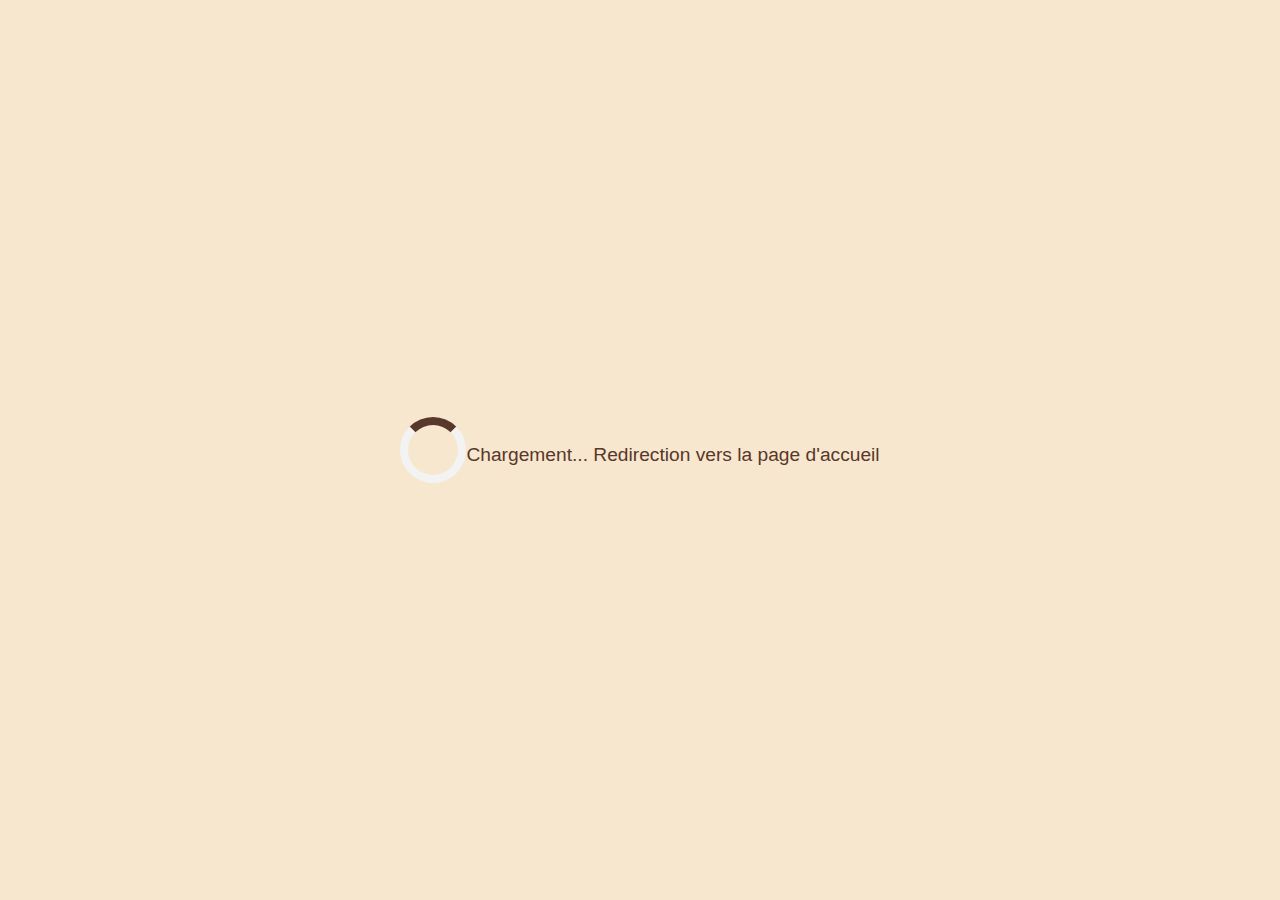
<file: index.html>
<!DOCTYPE html>
<html lang="fr">
  <head>
    <meta charset="UTF-8" />
    <meta name="viewport" content="width=device-width, initial-scale=1.0" />
    <title>Portfolio - Redirection</title>
    <meta http-equiv="refresh" content="3; url=/docs/index.html" />
    <!-- Redirection vers /docs/index.html -->

    <!-- Redirection après 3 secondes -->
    <style>
      /* Style du body */
      body {
        display: flex;
        justify-content: center;
        align-items: center;
        height: 100vh;
        margin: 0;
        background-color: #f7e7ce; /* Couleur de fond douce */
        font-family: Arial, sans-serif;
      }

      /* Style du spinner */
      .spinner {
        border: 8px solid #f3f3f3; /* Couleur de l'arrière-plan du spinner */
        border-top: 8px solid #59372b; /* Couleur de l'arc du spinner */
        border-radius: 50%;
        width: 50px;
        height: 50px;
        animation: spin 2s linear infinite;
      }

      /* Animation du spinner */
      @keyframes spin {
        0% {
          transform: rotate(0deg);
        }
        100% {
          transform: rotate(360deg);
        }
      }

      /* Style du texte */
      .loading-text {
        font-size: 1.2rem;
        color: #59372b;
        margin-top: 10px;
      }
    </style>
  </head>
  <body>
    <div class="spinner"></div>
    <div class="loading-text">
      Chargement... Redirection vers la page d'accueil
    </div>
  </body>
</html>
</file>
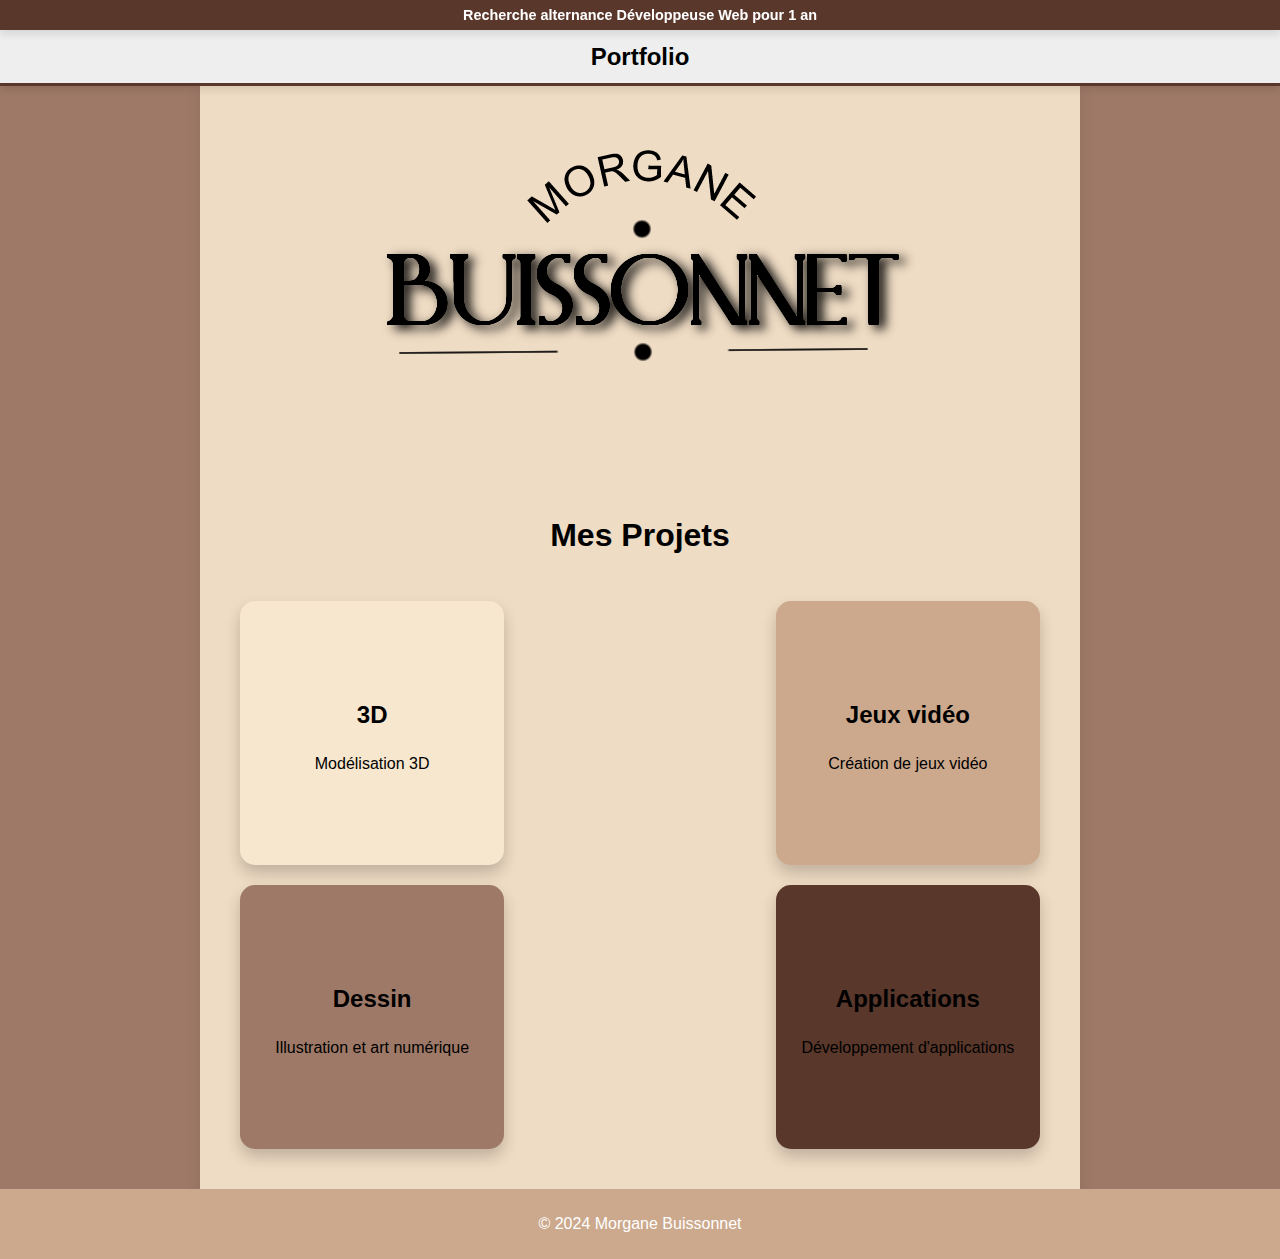
<file: docs/index.html>
<!DOCTYPE html>
<html lang="fr">
  <head>
    <meta charset="UTF-8" />
    <meta name="viewport" content="width=device-width, initial-scale=1.0" />
    <title>Portfolio - Accueil</title>
    <link rel="stylesheet" href="static/css/style.css" />
  </head>
  <body>
    <!-- Barre d'annonce défilante avec slider -->
    <div class="announcement-bar">
      <div class="announcement-bar__slider">
        <p>Recherche alternance Développeuse Web pour 1 an</p>
      </div>
    </div>

    <!-- Header -->
    <header>
      <h2>Portfolio</h2>
    </header>

    <!-- Conteneur principal (la "feuille") -->
    <div class="content-wrapper">
      <!-- Logo sous le header -->
      <div class="logo-container">
        <img src="static/images/portfolio_logo.png" alt="Portfolio Logo" />
      </div>

      <!-- Titre des projets -->
      <section id="projects-title">
        <h2>Mes Projets</h2>
      </section>

      <!-- Section des projets -->
      <section id="projects">
        <div class="project-container">
          <div class="project-card" id="threeD">
            <h3>3D</h3>
            <p>Modélisation 3D</p>
          </div>
          <div class="project-card" id="game">
            <h3>Jeux vidéo</h3>
            <p>Création de jeux vidéo</p>
          </div>
          <div class="project-card" id="drawing">
            <h3>Dessin</h3>
            <p>Illustration et art numérique</p>
          </div>
          <div class="project-card" id="apps">
            <h3>Applications</h3>
            <p>Développement d'applications</p>
          </div>
        </div>
      </section>
    </div>

    <footer>
      <p>© 2024 Morgane Buissonnet</p>
    </footer>
  </body>
</html>
</file>
<file: docs/static/css/style.css>
/*******************************************************************/
/****************************** BODY *******************************/
/*******************************************************************/
body {
  font-family: Arial, sans-serif;
  background-color: #9e7967; /* Fond de page en beige olive */
  margin: 0;
  padding: 0;
}

/*******************************************************************/
/****************************** ANNOUNCEMENT BAR *******************/
/*******************************************************************/
.announcement-bar {
  background-color: #59372b; /* Couleur marron foncé */
  color: white;
  text-align: center;
  padding: 0; /* Retirer le padding vertical pour avoir une hauteur de 30px */
  height: 30px; /* Fixer la hauteur à 30px */
  font-size: 0.9rem; /* Ajuster la taille de la police pour l'adapter à la hauteur */
  font-weight: bold;
  line-height: 30px; /* Centrer verticalement le texte */
  position: fixed;
  top: 0;
  left: 0;
  width: 100%;
  z-index: 3;
  box-shadow: 0 4px 8px rgba(0, 0, 0, 0.1); /* Ombre discrète sous la barre */
}

.announcement-bar p {
  margin: 0;
  line-height: 30px; /* Ajuster l'espacement pour centrer le texte verticalement */
}

/*******************************************************************/
/****************************** HEADER *****************************/
/*******************************************************************/
header {
  background-color: #eeeeee; /* Gris clair pour le fond */
  color: #000000; /* Texte foncé pour le contraste */
  padding: 0 20px; /* Enlever le padding vertical pour contrôler la hauteur */
  height: 3.3125rem; /* Fixer la hauteur du header */
  text-align: center;
  position: relative;
  z-index: 2;
  box-shadow: 0 4px 8px rgba(0, 0, 0, 0.1); /* Ombre subtile sous le header */
  border-bottom: 3px solid #59372b; /* Bordure en bas du header en marron foncé */
  display: flex;
  justify-content: center;
  align-items: center;
  margin-top: 30px; /* Ajouter un espace de 30px au-dessus du header pour le déplacer sous l'announcement bar */
  font-family: Arial, Helvetica, sans-serif;
}

/* Conteneur du logo */
.logo-container {
  display: flex;
  justify-content: center; /* Centrer horizontalement */
  margin-top: 20px; /* Ajouter un peu d'espace au-dessus */
  padding: 10px;
}

/* Image du logo */
.portfolio-logo {
  max-width: 500px; /* Limiter la taille du logo à une largeur maximale */
  height: auto; /* Garder la proportion du logo */
  display: block; /* Retirer les espaces autour de l'image */
}

/*******************************************************************/
/****************************** FOOTER *****************************/
/*******************************************************************/
footer {
  background-color: #cca98d; /* Beige clair pour le footer */
  color: white; /* Texte blanc pour ressortir */
  text-align: center;
  padding: 10px;
  position: relative;
  z-index: 2;
}

/*******************************************************************/
/****************************** WRAPPER ****************************/
/*******************************************************************/
.content-wrapper {
  width: 100%;
  max-width: calc(100% - 400px); /* Réduire la largeur de 10px de chaque côté */
  margin: 0 auto;
  padding: 20px;
  box-sizing: border-box;
  background-color: rgba(
    247,
    231,
    206,
    0.9
  ); /* Fond en beige clair très doux */
  box-shadow: 0 8px 15px rgba(0, 0, 0, 0.1);
  position: relative;
  z-index: 1;
  min-height: calc(
    100vh - 160px
  ); /* Hauteur totale moins la hauteur du header et footer */
}

/*******************************************************************/
/****************************** PROJECTS ***************************/
/*******************************************************************/
/* Section titre des projets */
#projects-title {
  text-align: center; /* Centrer le titre */
  margin-top: 30px; /* Espacement au-dessus du titre */
}

#projects-title h2 {
  font-size: 2rem; /* Taille du texte pour le titre */
  color: #000000; /* Couleur du texte */
  font-family: Arial, Helvetica, sans-serif;
}

#projects {
  display: flex;
  justify-content: center;
  align-items: center;
  flex-wrap: wrap;
  gap: 30px;
  padding: 20px;
}

.project-container {
  display: flex;
  gap: 20px;
  justify-content: space-between;
  flex-wrap: wrap;
}

.project-card {
  width: 264.25px;
  height: 264.25px;
  background-color: #ffffff; /* Blanc pour les cartes de projet */
  border-radius: 15px;
  box-shadow: 0 8px 15px rgba(0, 0, 0, 0.2);
  display: flex;
  justify-content: center;
  align-items: center;
  flex-direction: column;
  text-align: center;
  transition: transform 0.3s ease, box-shadow 0.3s ease;
  perspective: 1000px;
}

.project-card:hover {
  transform: translateY(-10px) rotateY(15deg) rotateX(10deg);
  box-shadow: 0 15px 30px rgba(0, 0, 0, 0.3);
}

.project-card h3 {
  font-size: 1.5rem;
  font-weight: bold;
  color: #000000; /* Texte foncé pour les titres */
  margin-bottom: 10px;
}

.project-card p {
  font-size: 1rem;
  color: #000000;
}

#threeD {
  background-color: #f7e7ce; /* Lilas pâle pour le projet 3D */
}

#game {
  background-color: #cca98d; /* Rose pâle pour le projet jeux vidéo */
}

#drawing {
  background-color: #9e7967; /* Bleu pâle pour le dessin */
}

#apps {
  background-color: #59372b; /* Vert pâle pour les applications */
}
</file>
